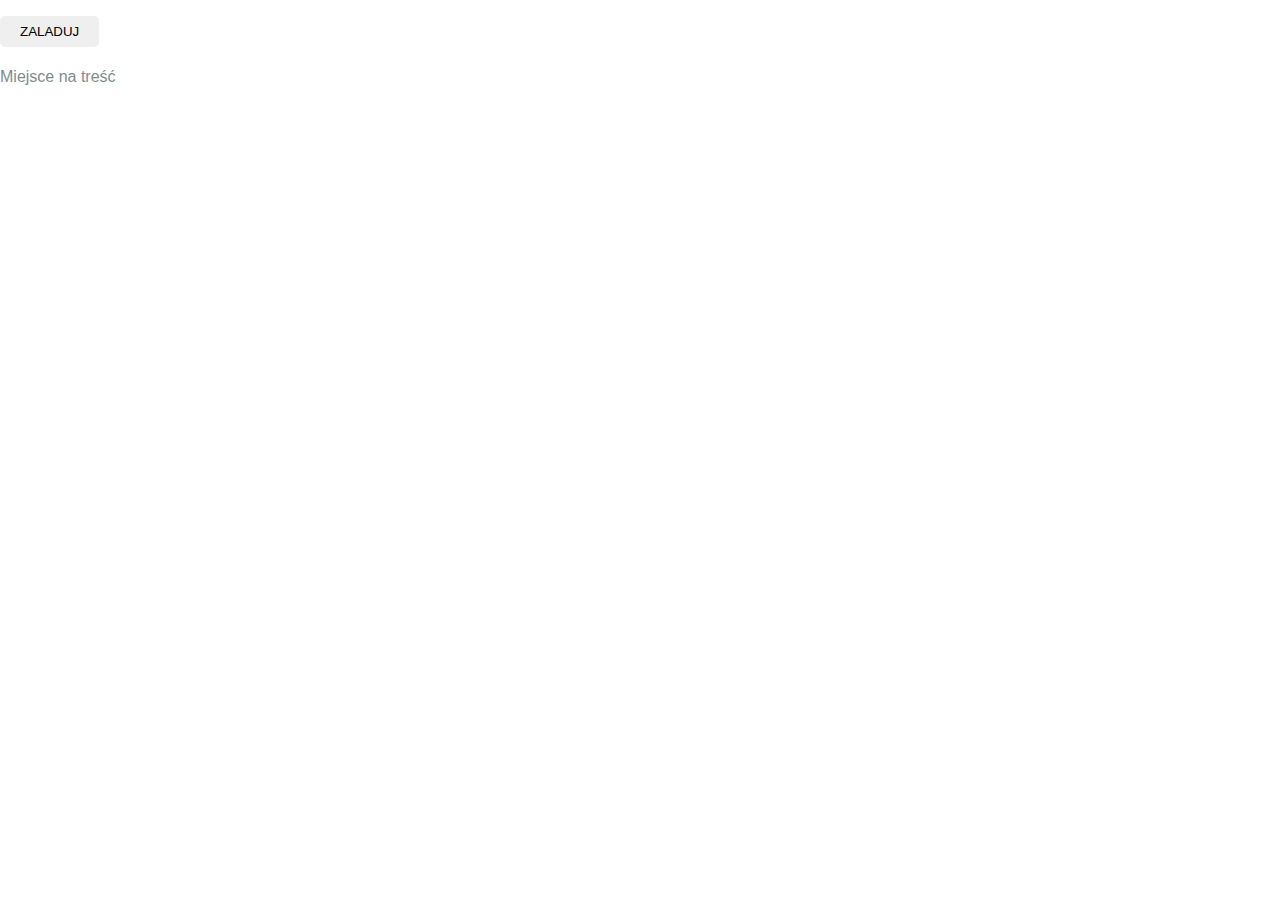
<file: index.html>
<!DOCTYPE html>
<html>
	<head>
		<meta charset="utf-8">
		<title>Pierwsza strona</title>
		<link rel="stylesheet" type="text/css" href="style/style.css">
		<script type="text/javascript" src="js/jquery.js"></script>
		<script type="text/javascript" src="js/scripts2.js"></script>
	</head>
	<body>

		<div class="wrapper">
			<button class="button">Zaladuj</button>
			<div class="content">
			Miejsce na treść
			</div>
		</div>
	</body>
</html>
</file>
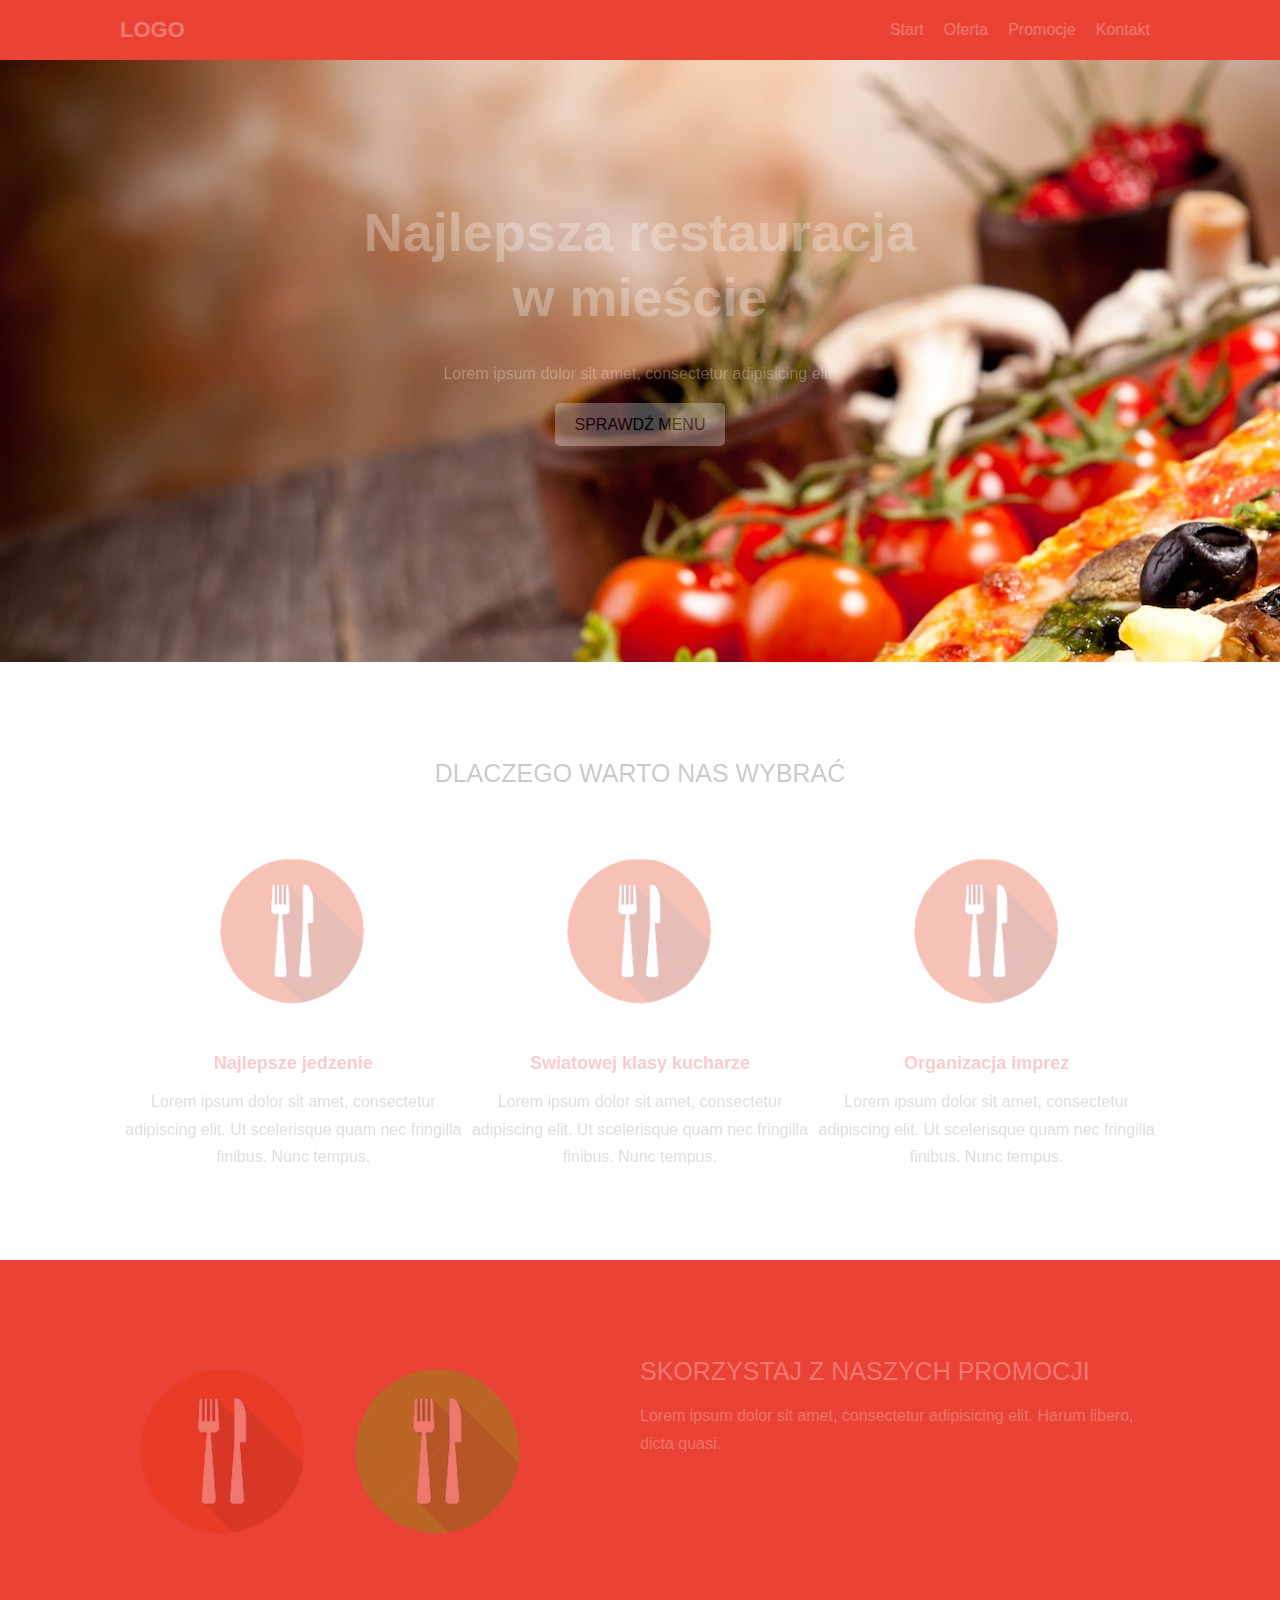
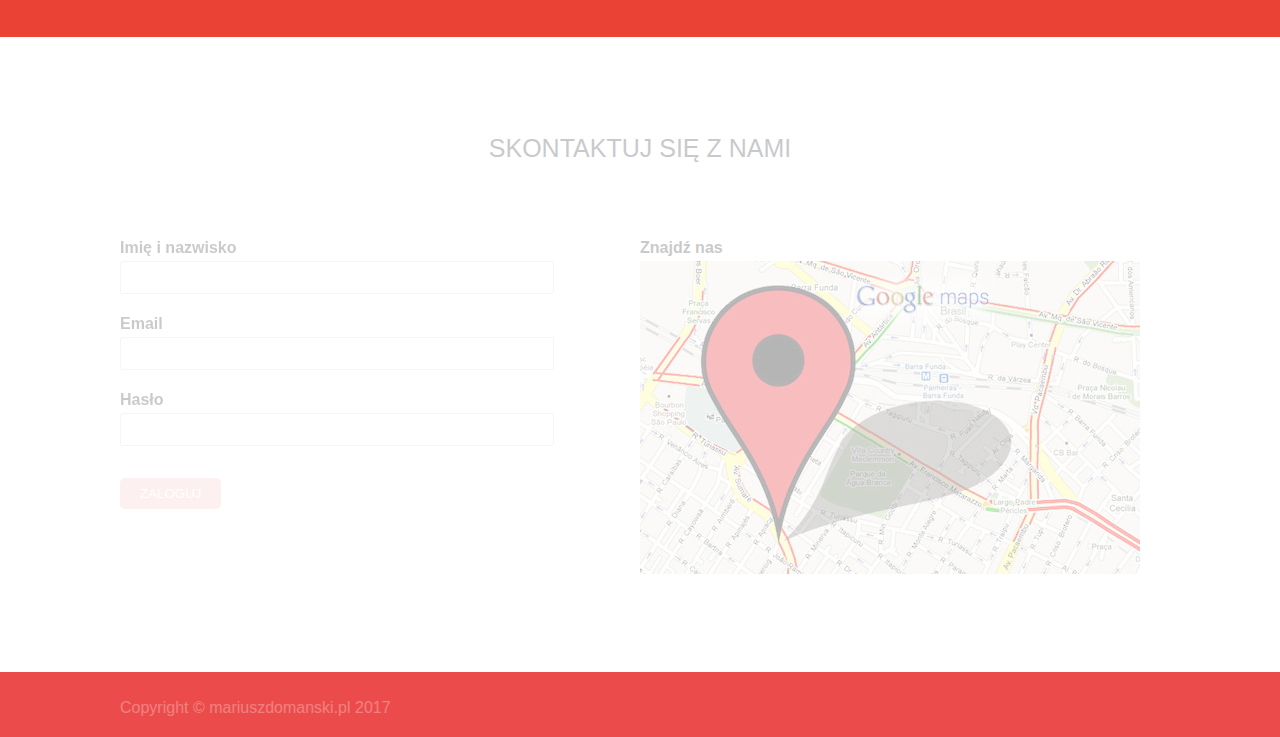
<file: index-kopia.html>
<!DOCTYPE html>
<html>
	<head>
		<meta charset="utf-8">
		<title>Pierwsza strona</title>
		<link rel="stylesheet" type="text/css" href="style/style.css">
		<script type="text/javascript" src="js/jquery.js"></script>
		<script type="text/javascript" src="js/scripts.js"></script>
	</head>
	<body>

		<!-- Naglowek strony -->
		<header class="top">
			<div class="container">
				<div class="logo">
					<a href="index.html">LOGO</a>
				</div>
				<div class="main-menu">
					<ul>
						<li><a href="index.html">Start</a></li>
						<li><a href="index.html">Oferta</a></li>
						<li><a href="index.html">Promocje</a></li>
						<li><a href="index.html">Kontakt</a></li>
					</ul>				
				</div>
			</div>
		</header>

		<!-- Banner -->
		<section class="banner">
			<div class="container pos-center">
				<h1>Najlepsza restauracja<br />
				w mieście</h1>
				<p>Lorem ipsum dolor sit amet, consectetur adipisicing elit.</p>
				<a href="index.html" class="button button-light">Sprawdź menu</a>			
			</div>			
		</section>

		<!-- Zalety oferty -->
		<section class="intro">
			<div class="container">
				<h2 class="pos-center">Dlaczego warto nas wybrać</h2>
				<div class="col-one-third pos-center">
					<img src="img/ikona_1.png" alt="Ikona 1">
					<h3>Najlepsze jedzenie</h3>
					<p>Lorem ipsum dolor sit amet, consectetur adipiscing elit. Ut scelerisque quam nec fringilla finibus. Nunc tempus.</p>
				</div>
				<div class="col-one-third pos-center">
					<img src="img/ikona_2.png" alt="Ikona 1">
					<h3>Swiatowej klasy kucharze</h3>
					<p>Lorem ipsum dolor sit amet, consectetur adipiscing elit. Ut scelerisque quam nec fringilla finibus. Nunc tempus.</p>
				</div>
				<div class="col-one-third pos-center">
					<img src="img/ikona_3.png" alt="Ikona 1">
					<h3>Organizacja imprez</h3>
					<p>Lorem ipsum dolor sit amet, consectetur adipiscing elit. Ut scelerisque quam nec fringilla finibus. Nunc tempus.</p>
				</div>
			</div>
		</section>

		<!-- Promocje -->
		<section class="promo">
			<div class="container">
				<div class="col-half">
					<img src="img/dekor.png" alt="Dekor">
				</div>
				<div class="col-half">
					<h2>Skorzystaj z naszych promocji</h2>
					<p>Lorem ipsum dolor sit amet, consectetur adipisicing elit. Harum libero, dicta quasi.</p>
				</div>							
			</div>
		</section>

		<!-- Kontakt -->
		<section class="contact">
			<div class="container">
				<h2 class="pos-center">Skontaktuj się z nami</h2>
				<div class="col-half">
					<form action="">
						<label for="name">
							<strong>Imię i nazwisko</strong>
						</label><br>
						<input type="text" name="name" id="name"><br>
						<label for="email">
							<strong>Email</strong>
						</label><br>
						<input type="text" name="email" id="email"><br>
						<label for="password">
							<strong>Hasło</strong>
						</label><br>
						<input type="text" name="password" id="password"><br>
						<button type="submit" class="button button-dark" id="login">Zaloguj</button>
					</form>
				</div>
				<div class="col-half" id="contact-right">
					<h4>Znajdź nas</h4>
					<img src="img/mapa.jpg" alt="Mapa">
				</div>
			</div>			
		</section>

		<!-- Stopka strony -->
		<footer class="site-footer">
			<div class="container">
				<p>Copyright &copy; mariuszdomanski.pl 2017</p>
			</div>
		</footer>

	</body>
</html>
</file>
<file: style/style.css>
/* http://meyerweb.com/eric/tools/css/reset/ 
   v2.0 | 20110126
   License: none (public domain)
*/

html, body, div, span, applet, object, iframe,
h1, h2, h3, h4, h5, h6, p, blockquote, pre,
a, abbr, acronym, address, big, cite, code,
del, dfn, em, img, ins, kbd, q, s, samp,
small, strike, strong, sub, sup, tt, var,
b, u, i, center,
dl, dt, dd, ol, ul, li,
fieldset, form, label, legend,
table, caption, tbody, tfoot, thead, tr, th, td,
article, aside, canvas, details, embed, 
figure, figcaption, footer, header, hgroup, 
menu, nav, output, ruby, section, summary,
time, mark, audio, video {
	margin: 0;
	padding: 0;
	border: 0;
	font-size: 100%;
	font: inherit;
	vertical-align: baseline;
}
/* HTML5 display-role reset for older browsers */
article, aside, details, figcaption, figure, 
footer, header, hgroup, menu, nav, section {
	display: block;
}
body {
	line-height: 1;
}
ol, ul {
	list-style: none;
}
blockquote, q {
	quotes: none;
}
blockquote:before, blockquote:after,
q:before, q:after {
	content: '';
	content: none;
}
table {
	border-collapse: collapse;
	border-spacing: 0;
}

/* Globalne style tekstu */


body {
	font-family: Arial, Helvetica, sans-serif;
	color: #7F8C8D;
	line-height: 1.7;
}

p {
	margin-top: 6px;
}

h2, h3, h4, label {
	color: #45474F;
}

h1 {
	font-size: 54px;
	line-height: 1.2;
}

h2 {
	font-size: 25px;
	margin-bottom: 48px;
	text-transform: uppercase;
}

h1, h3, h4, strong {
	font-weight: 600;
}

h3 {
	font-size: 18px;
}

/* Kolumny, konteren, sekcji */


.col-one-third, .col-half {
	width: 100%;
	float: none;
}

@media screen and (min-width: 960px) {
	.col-one-third {
		width: 33.33333%;
		float: left;
	}

	.col-half {
		width: 50%;
		float: left;
	}
}

section {
	clear: both;
	padding: 90px 0;
	overflow: auto;
}

.container {
	max-width: 1040px;
	margin: 0 auto;
}

.pos-center {
	text-align: center;
}

/* przyciski */

.button {
	display: inline-block;
	padding:  8px 20px;
	margin: 16px 0px;
	text-decoration: none;
	text-transform: uppercase;
	border: none;
	border-radius: 5px;
}

.button-light {
	background: #fff;
	color: #000;
}

.button-dark {
	background: #EB4C4B;
	color: #fff;
}

/* Naglowek strony */
.top {
	height: 60px;
	background: #EB4236;
	position: fixed;
	width: 100%;
}

.top a {
	color: #fff;
	text-decoration: none;
}

.logo {
	float: left;
	font-size: 22px;
	font-weight: 600;
	line-height: 60px;
}

.main-menu {
	float: right;
}

.main-menu li {
	float: left;
	line-height: 60px;
	padding: 0px 10px;
}

/* Styl dla bannera */
.banner {
	background: #000000;
	color: #fff;
	padding: 200px 0;
	background: url("../img/bg-home.jpg") no-repeat;

}

.banner h1 {
	margin-bottom: 30px;
}

/* Sekcja intro */
.intro img {
	margin-bottom: 32px;
	width: 180px;
}

.intro h3 {
	color: #EB4C4B;
	margin-bottom: 10px;
}

/* promo */

.promo {
	background: #EB4236;
}

.promo h2 {
	color: #fff;
	margin-bottom: 10px;
}

.promo p {
	color: #eee;
}

 /* kontakt */
.contact input {
	margin-bottom: 16px;
	border-radius: 2px;
	border: 1px solid #ddd;
	padding: 8px;
	width: 80%;
}

.contact .col-half {
	margin-top: 16px;
}

/* stopka */
.site-footer {
	background: #EB4C4B;
	color: #fff;
	padding: 16px 0;
}
</file>
